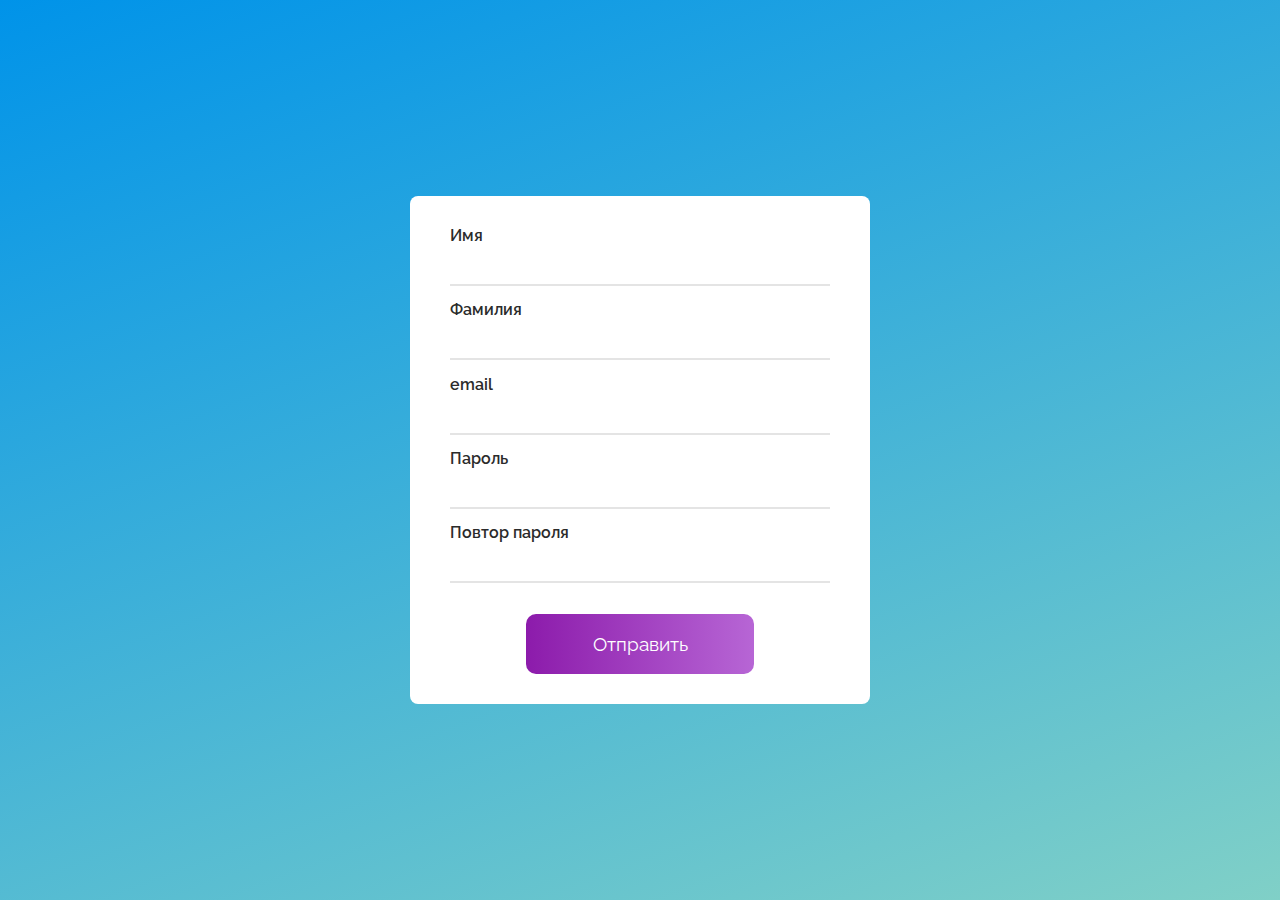
<file: index.html>
<!DOCTYPE html>
<html lang="en">

<head>
    <meta charset="UTF-8">
    <meta http-equiv="X-UA-Compatible" content="IE=edge">
    <meta name="viewport" content="width=device-width, initial-scale=1.0">
    <meta name="author" content="Толстов Василий">
    <title>Тестовое задание</title>
    <link rel="stylesheet" href="./styles.css">
    <script src="https://code.jquery.com/jquery-3.6.0.min.js"
        integrity="sha256-/xUj+3OJU5yExlq6GSYGSHk7tPXikynS7ogEvDej/m4=" crossorigin="anonymous"></script>
    <script src="./main.js"></script>
</head>

<body>
    <section class="main">
        <div class="main-content">
            <form id="main-form" method="POST" action="post.php">

                <div id="fname_wrap">
                    <label for="firstname">Имя</label>
                    <input id="firstname" type="text" name="firstname">
                </div>

                <div id="lname_wrap">
                    <label for="lastname">Фамилия</label>
                    <input id="lastname" type="text" name="lastname">
                </div>

                <div id="email_wrap">
                    <label for="email">email</label>
                    <input id="email" type="email" name="email">
                </div>


                <div id="pass_wrap">
                    <label for="password">Пароль</label>
                    <input id="password" type="password" name="password" autocomplete="on">
                </div>

                <div id="rpass_wrap">
                    <label for="repeat_password">Повтор пароля</label>
                    <input id="repeat_password" type="password" name="repeat_password" autocomplete="on">
                </div>
                <input type="submit" value="Отправить">
            </form>
        </div>

    </section>
</body>

</html>
</file>
<file: styles.css>
@import url("https://fonts.googleapis.com/css2?family=Raleway:ital,wght@0,100;0,200;0,300;0,400;0,500;0,600;0,700;0,800;0,900;1,100;1,200;1,300;1,400;1,500;1,600;1,700;1,800;1,900&display=swap");
*,
*::after,
*::before {
  margin: 0;
  padding: 0;
  -webkit-box-sizing: border-box;
          box-sizing: border-box;
}

body {
  font-family: "Raleway", sans-serif;
  color: #2b2b2b;
}

.headline {
  font-size: 42px;
  font-weight: 700;
}

.main {
  min-height: 100vh;
  background-color: #0093e9;
  background-image: linear-gradient(160deg, #0093e9 0%, #80d0c7 100%);
  display: -webkit-box;
  display: -ms-flexbox;
  display: flex;
  -webkit-box-align: center;
      -ms-flex-align: center;
          align-items: center;
  -webkit-box-pack: center;
      -ms-flex-pack: center;
          justify-content: center;
}

.main-content {
  width: 460px;
  min-height: 400px;
  background: #fff;
  border-radius: 8px;
  padding: 30px 40px;
  position: relative;
}

#main-form {
  display: -webkit-box;
  display: -ms-flexbox;
  display: flex;
  -webkit-box-orient: vertical;
  -webkit-box-direction: normal;
      -ms-flex-direction: column;
          flex-direction: column;
}

input:not(input[type="submit"]) {
  width: 100%;
  padding: 10px;
  margin-bottom: 0.9rem;
  border: none;
  border-bottom: 2px #e4e4e4 solid;
  font-size: 1rem;
  color: #2b2b2b;
  font-family: "Raleway", sans-serif;
  font-weight: 400;
}

input:not(input[type="submit"]):focus, input:not(input[type="submit"]):focus-within, input:not(input[type="submit"]):active {
  outline: none;
}

label {
  margin-bottom: 0.2rem;
  font-weight: 600;
}

input[type="submit"] {
  border: none;
  background: none;
  width: 60%;
  margin: auto;
  margin-top: 1rem;
  cursor: pointer;
  font-family: "Raleway", sans-serif;
  font-size: 1.2rem;
  background: #8c1bab;
  padding: 1.2rem 0;
  color: #fff;
  border-radius: 10px;
  background: -webkit-gradient(linear, left top, right top, from(#8c1bab), to(#e2b0ff));
  background: linear-gradient(90deg, #8c1bab 0%, #e2b0ff 100%);
  background-size: 200% 100%;
  background-position: left;
  -webkit-transition: all 0.5s ease;
  transition: all 0.5s ease;
}

input[type="submit"]:hover {
  background-position: right;
}

.error input {
  border-bottom-color: #e03434;
}

.error_msg {
  display: block;
  font-size: 14px;
  color: #e03434;
  font-weight: 600;
  max-width: 80%;
  margin-bottom: 15px;
}

.white_box {
  background-color: #fff;
  border-radius: 10px;
  padding: 30px 60px;
  display: -webkit-box;
  display: -ms-flexbox;
  display: flex;
  -webkit-box-align: center;
      -ms-flex-align: center;
          align-items: center;
  -webkit-box-pack: center;
      -ms-flex-pack: center;
          justify-content: center;
}

.white_box__headline {
  padding: 50px;
}

.success {
  position: absolute;
  width: 100%;
  height: 100%;
  left: 0;
  top: 0;
  display: -webkit-box;
  display: -ms-flexbox;
  display: flex;
  -webkit-box-align: center;
      -ms-flex-align: center;
          align-items: center;
  -webkit-box-pack: center;
      -ms-flex-pack: center;
          justify-content: center;
  background-color: #fff;
  border-radius: 8px;
  padding: 0px 60px 40px 60px;
  text-align: center;
}

.success h2 {
  font-size: 2.3rem;
}

.hidden {
  display: none;
}
/*# sourceMappingURL=styles.css.map */
</file>
